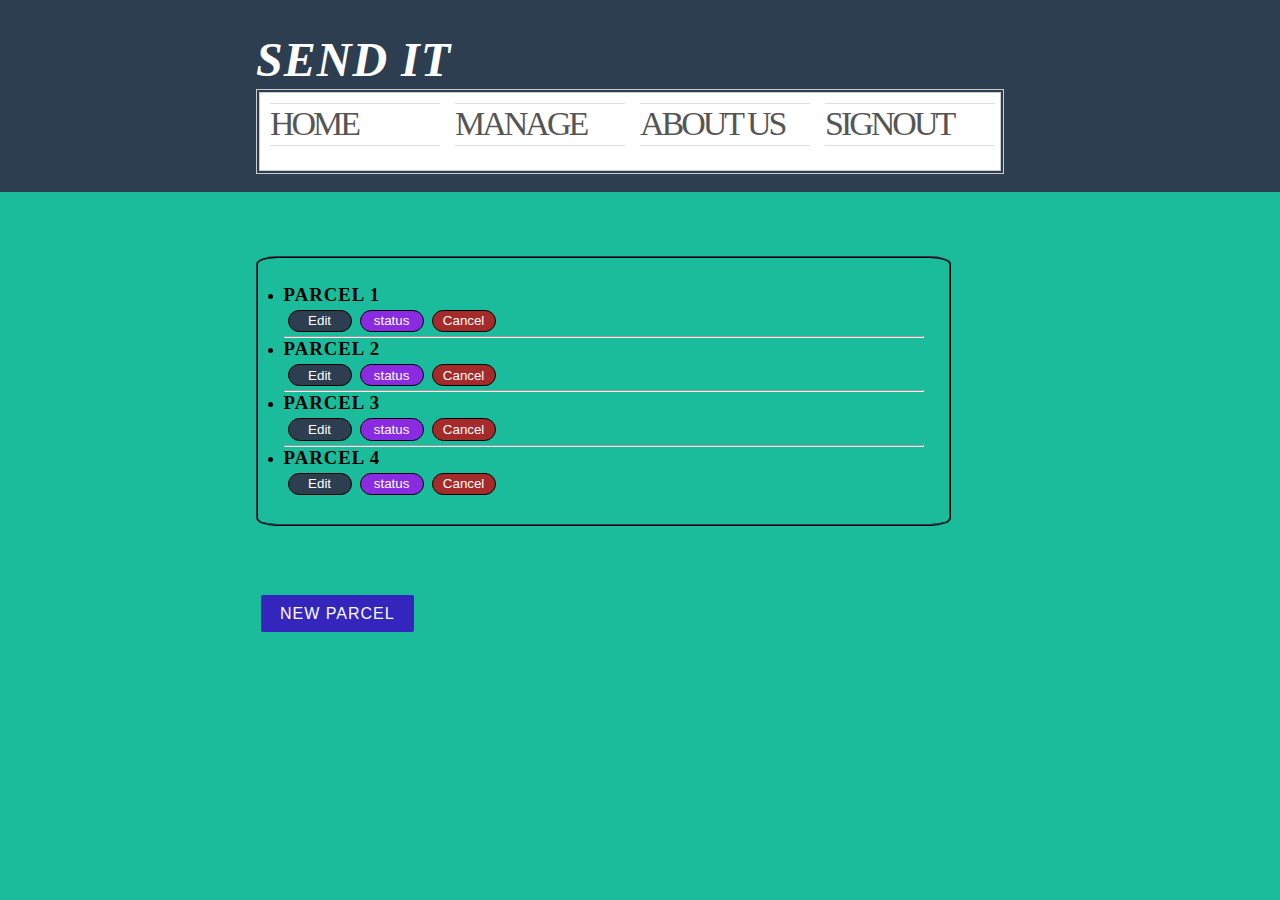
<file: index.html>
<html>
    <head>
        <title>SEND IT</title>
        <link rel="stylesheet" type="text/css" href="UI Designs/css/styles.css" />
    </head>
    <body>
        <header>
            <h2>SEND IT</h2>
            <nav>
                <div id="menu5">
                    <ul>
                        <li><a href="index.html">
                                <span class="title">Home</span>
                                <span class="text">Welcome</span>
                            </a>
                        </li>
                        <li><a href="UI Designs/manage.html">
                                <span class="title">Manage</span>
                                <span class="text">Manage my parcels</span>
                            </a>
                        </li>
                        <li><a href="">
                                <span class="title">About Us</span>
                                <span class="text">Who we are</span>
                            </a>
                        </li>
                        <li><a href="UI Designs/login.html">
                            <span class="title">Signout</span>
                            <span class="text">Log Out</span>
                            </a>
                        </li>
                    </ul>
                </div>
            </nav>
        </header>
        <div class="content">
            <ul>
                <li><h3>Parcel 1</h3><button type="button" class="edit">Edit</button><button type="button" class="status">status</button><button type="button" class="cancel">Cancel</button></li>
                <hr>
                <li><h3>Parcel 2</h3><button type="button" class="edit">Edit</button><button type="button" class="status">status</button><button type="button" class="cancel">Cancel</button></li>
                <hr>
                <li><h3>Parcel 3</h3><button type="button" class="edit">Edit</button><button type="button" class="status">status</button><button type="button" class="cancel">Cancel</button></li>
                <hr>
                <li><h3>Parcel 4</h3><button type="button" class="edit">Edit</button><button type="button" class="status">status</button><button type="button" class="cancel">Cancel</button></li>
            </ul>
        </div>
        <div class="content-button column">
            <button  class="submit-button md-trigger" data-modal="modal-1">New Parcel</button>
        </div>
        <div class="md-modal md-effect-1" id="modal-1">
            <div class="md-content">
                <h3>New Parcel Details</h3>
                <div>
                    <p>Enter the details for your new parcel</p>
                    <form class="form-data">
                        <label for="name">Name of the Reciepient</label><br >
                        <input type="text" id="name" placeholder="Reciepient Name" ><br >
                        <label for="email">Email of the Reciepient</label><br >
                        <input type="text" id="email" placeholder="Reciepient Email" ><br >
                        <label for="phone">Phone of the Reciepient</label><br >
                        <input type="text" id="phone" placeholder="Reciepient Phone" ><br >
                        <label for="dest">Destination of the Reciepient</label><br >
                        <input type="text" id="dest" placeholder="Reciepient Destination" ><br >
                        <div class="btn-group">
                            <button class="submit-button md-close" style="background-color:green">Add</button>
                            <button class="submit-button md-close" style="background-color:maroon">Cancel</button>
                        </div>
                        
                   </form>
                    
                </div>
            </div>
        </div>	
        <div class="md-overlay"></div><!-- the overlay element -->
    </body>
    <script src="UI Designs/js/classie.js"></script>
    <script src="UI Designs/js/modalEffects.js"></script>
</html>
</file>
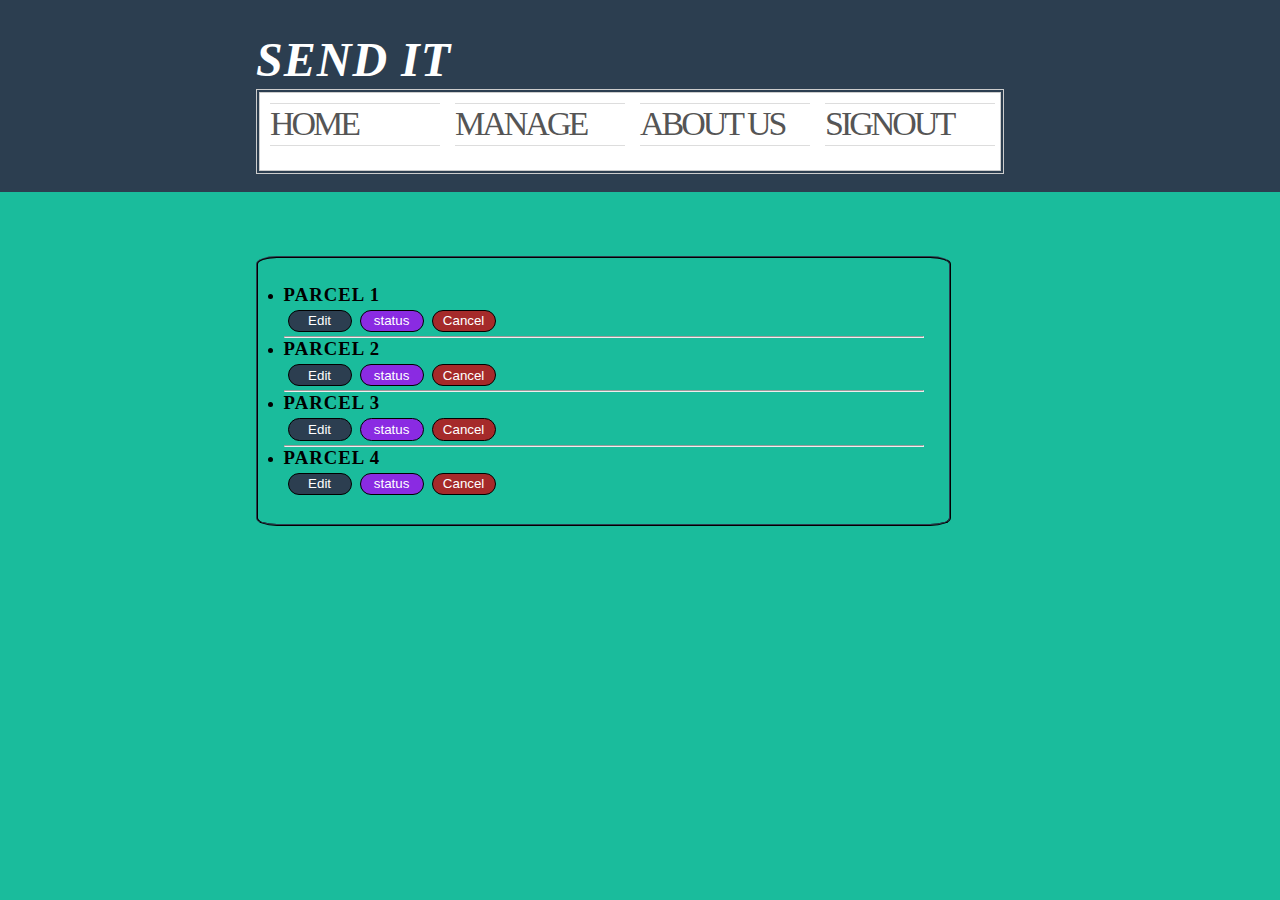
<file: UI Designs/index.html>
<html>
    <head>
        <title>SEND IT</title>
        <link rel="stylesheet" type="text/css" href="css/styles.css" />
    </head>
    <body>
        <header>
            <h2>SEND IT</h2>
            <nav>
                <div id="menu5">
                    <ul>
                        <li><a href="index.html">
                                <span class="title">Home</span>
                                <span class="text">Welcome</span>
                            </a>
                        </li>
                        <li><a href="manage.html">
                                <span class="title">Manage</span>
                                <span class="text">Manage my parcels</span>
                            </a>
                        </li>
                        <li><a href="">
                                <span class="title">About Us</span>
                                <span class="text">Who we are</span>
                            </a>
                        </li>
                        <li><a href="login.html">
                            <span class="title">Signout</span>
                            <span class="text">Log Out</span>
                            </a>
                        </li>
                    </ul>
                </div>
            </nav>
        </header>
        <div class="content">
            <ul>
                <li><h3>Parcel 1</h3><button type="button" class="edit">Edit</button><button type="button" class="status">status</button><button type="button" class="cancel">Cancel</button></li>
                <hr>
                <li><h3>Parcel 2</h3><button type="button" class="edit">Edit</button><button type="button" class="status">status</button><button type="button" class="cancel">Cancel</button></li>
                <hr>
                <li><h3>Parcel 3</h3><button type="button" class="edit">Edit</button><button type="button" class="status">status</button><button type="button" class="cancel">Cancel</button></li>
                <hr>
                <li><h3>Parcel 4</h3><button type="button" class="edit">Edit</button><button type="button" class="status">status</button><button type="button" class="cancel">Cancel</button></li>
            </ul>
            
        </div>
    </body>
</html>
</file>
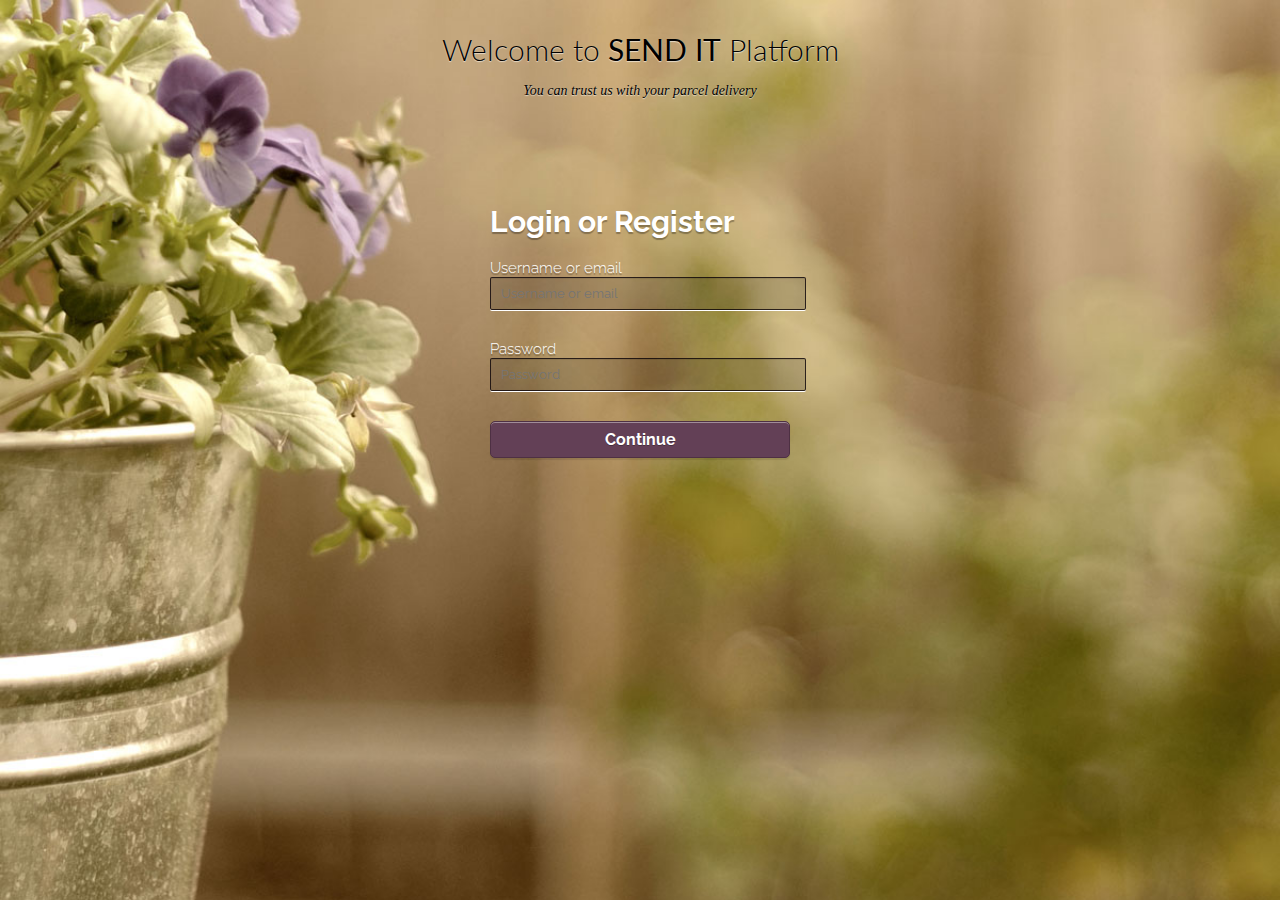
<file: UI Designs/login.html>
<!DOCTYPE html>
<html lang="en">
    <head> 
        <link rel="stylesheet" type="text/css" href="css/login.css" />

		<style>	
			@import url(http://fonts.googleapis.com/css?family=Raleway:400,700);
			body {
				background: #7f9b4e url(images/bg2.jpg) no-repeat center top;
				-webkit-background-size: cover;
				-moz-background-size: cover;
				background-size: cover;
			}
			.container > header h1,
			.container > header h2 {
				color: #fff;
				text-shadow: 0 1px 1px rgba(0,0,0,0.7);
			}
		</style>
    </head>
    <body>
        <div class="container">
			<div class="header">
				<h1>Welcome to <strong>SEND IT</strong> Platform</h1>
				<h2>You can trust us with your parcel delivery</h2>
			</div>
			<section class="main">
				<form class="form-data">
				    <h1>Login or Register</h1>
				    <p>
				        <label for="login">Username or email</label>
				        <input type="text" name="login" placeholder="Username or email" required>
				    </p>
				    <p>
				        <label for="password">Password</label>
				        <input type="password" name='password' placeholder="Password" required> 
				    </p>

				    <p>
						<a href="index.html">
							<input type="submit" name="submit"  value="Continue">
						</a>
				    </p>       
				</form>​
			</section>
			
        </div>
    </body>
</html>
</file>
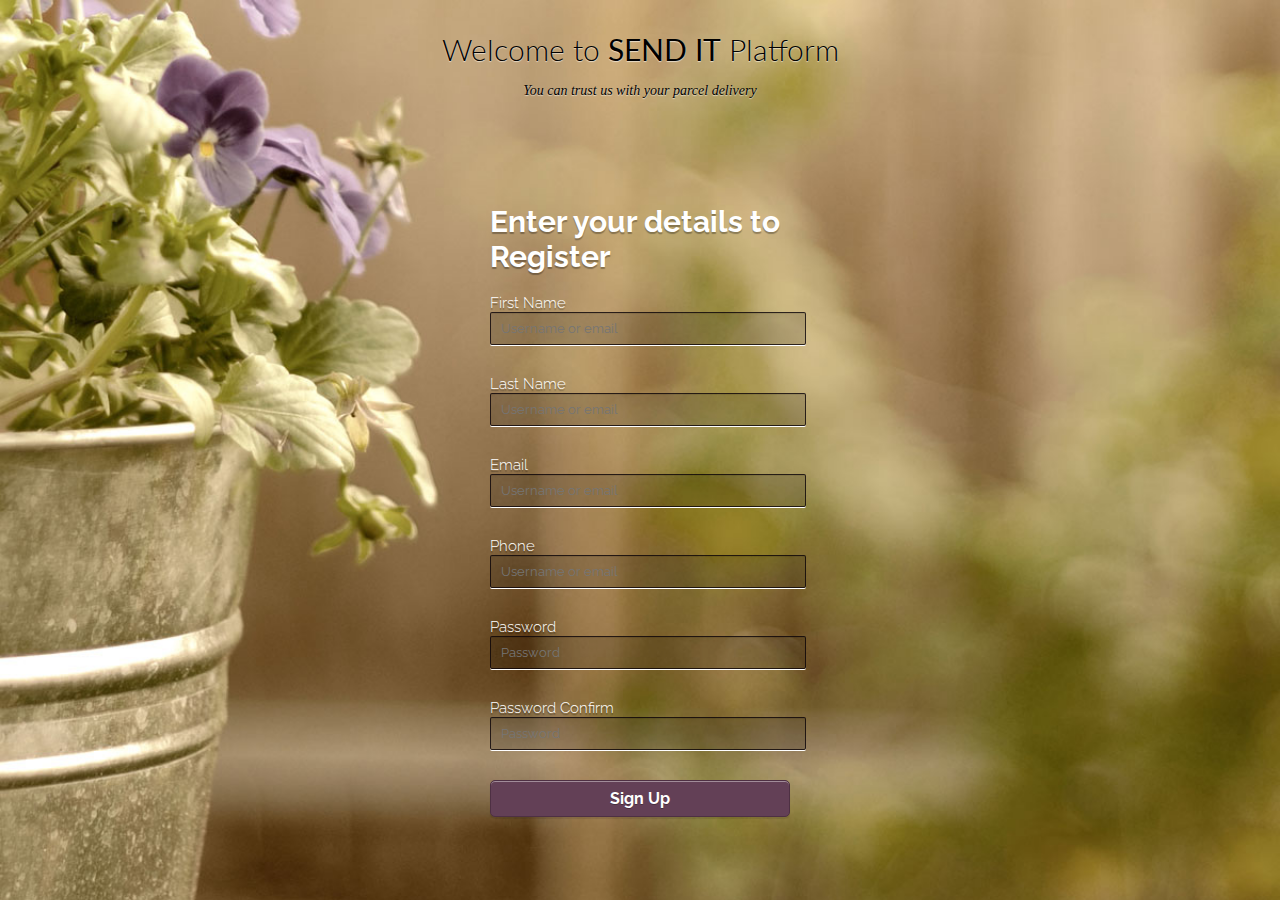
<file: UI Designs/register.html>
<!DOCTYPE html>
<html lang="en">
    <head> 
        <link rel="stylesheet" type="text/css" href="css/login.css" />

		<style>	
			@import url(http://fonts.googleapis.com/css?family=Raleway:400,700);
			body {
				background: #7f9b4e url(images/bg2.jpg) no-repeat center top;
				-webkit-background-size: cover;
				-moz-background-size: cover;
				background-size: cover;
			}
			.container > header h1,
			.container > header h2 {
				color: #fff;
				text-shadow: 0 1px 1px rgba(0,0,0,0.7);
			}
		</style>
    </head>
    <body>
        <div class="container">
			<div class="header">
				<h1>Welcome to <strong>SEND IT</strong> Platform</h1>
				<h2>You can trust us with your parcel delivery</h2>
			</div>
			<section class="main">
				<form class="form-data">
				    <h1>Enter your details to Register</h1>
				    <p>
				        <label for="login">First Name</label>
				        <input type="text" name="login" placeholder="Username or email" required>
				    </p>
				    <p>
				        <label for="login">Last Name</label>
				        <input type="text" name="login" placeholder="Username or email" required>
				    </p>
				    <p>
				        <label for="login">Email</label>
				        <input type="text" name="login" placeholder="Username or email" required>
				    </p>
				    <p>
				        <label for="login">Phone</label>
				        <input type="text" name="login" placeholder="Username or email" required>
				    </p>
				    <p>
				        <label for="password">Password</label>
				        <input type="password" name='password' placeholder="Password" required> 
				    </p>
				    <p>
				        <label for="password">Password Confirm</label>
				        <input type="password" name='password' placeholder="Password" required> 
				    </p>
				    <p>
						<a href="index.html">
							<input type="submit" name="submit"  value="Sign Up">
						</a>
				    </p>       
				</form>​
			</section>
			
        </div>
    </body>
</html>
</file>
<file: UI Designs/css/styles.css>
/* @import url(http://fonts.googleapis.com/css?family=Lato:400,700italic); */
* { padding: 0; margin: 0; }
body { background: #1abc9c; font-family:  Georgia, serif;; text-transform: uppercase; letter-spacing: 1px; }

header {
    text-align: justify;
    height: 8em;
    padding: 2em 20%;
    background: #2c3e50;
    color: #fff;
}
h2 {
    font-style: italic;
	font-family: 'Playfair Display', serif;
	font-weight: 700;
	font-size: 3em;
}
header h1,
header nav {
    display: inline-block;
}
header a {
    color: white;
}
header::after {
    content: '';
    display: inline-block;
    width: 100%;
}
#menu5 ul {
    list-style:none;
    font-family: Georgia, serif;
    font-size: 34px;
    letter-spacing: -3px;
    line-height: 1.2em;
    float:left;
    clear:both;
    margin:2 0;
    border:4px double #ccc;
}

.content {
width: 50%;
clear: both;
margin: 5% 20%;
border:2px solid #2c3e50;;
border-style: ridge;
padding: 2%;
border-radius: 3%;
}

.content-button {
    width:50%;
    clear: both;
    margin: 0 20%;
 
}
#menu5 ul li{
    float:left;
}
#menu5 ul li a{
    display:block;
    text-decoration:none;
    padding:10px 5px 5px 10px;
    color:#555;
    background-color:#fff;
    width:170px;
}
#menu5 ul li a span{
    display:block;
}
#menu5 ul li a span.title{
    border-top:1px solid #ddd;
     border-bottom:1px solid #ddd;
}
#menu5 ul li a:hover span.title{
    color:#ccc;
}
#menu5 ul li a span.text{
    padding:0px 5px;
    font-family: Georgia, serif;
    font-size: 11px;
    font-style: normal;
    font-weight: normal;
    text-transform: uppercase;
    letter-spacing: 1px;
    line-height: 1.7em;
    color:#444;
    visibility:hidden;
}
#menu5 ul li a:hover span.text{
    visibility:visible;
}
button {
    min-width: 10%;
	display: inline;
	margin: 0.3em;
	padding: 0.2em 0.2em 0.2em 0.2em;
	border: 1px solid;
    border-radius: 15px;
    cursor: pointer;
    color: #fff;
    border-color: black;
	position: relative;
}
.submit-button {
    border: none;
    padding: 0.6em 1.2em;
    background: rgb(52, 37, 189);
    color: #fff;
    font-family: 'Lato', Calibri, Arial, sans-serif;
    font-size: 1em;
    letter-spacing: 1px;
    text-transform: uppercase;
    cursor: pointer;
    display: inline-block;
    margin-right: 3em;
    border-radius: 2px;
}

.submit-button:hover {
    background: rgb(9, 2, 66);
}
.btn-group button{
    float: left;   
    margin: 1em 1em;
    padding:1em 1em 1em 1em;
}
.manage{
    background-color: aquamarine;
}
 .manage button{
	min-width: 30%;
}

.edit{
    background-color:#2c3e50;
}
.cancel{
    background-color:brown;
}
.status{
    background-color: blueviolet;
}
.submit{
    background-color: green;
}
.form-data{
        /* Size and position */
        width: 300px;
        margin: 60px auto 30px;
        padding: 10px;
        position: relative;
    
        /* Font styles */
        font-family: 'Raleway', 'Lato', Arial, sans-serif;
        color: white;
        text-shadow: 0 2px 1px rgba(0,0,0,0.3);
}
.form-data input[type="text"]
{
      /* Size and position */
      width: 100%;
      padding: 8px 4px 8px 10px;
      margin-bottom: 15px;
  
      /* Styles */
      border: 1px solid #4e3043; /* Fallback */
      border: 1px solid rgba(78,48,67, 0.8);
      background: rgba(0,0,0,0.15);
      border-radius: 2px;
      box-shadow: 
          0 1px 0 white, 
          inset 0 1px 1px rgba(105, 100, 100, 0.1);
  
      /* Font styles */
      font-family: 'Raleway', 'Lato', Arial, sans-serif;
      color: #fff;
      font-size: 13px;
}
/*---------------------
Ride Offers Modals
---------------------*/
.md-perspective,
.md-perspective body {
    height: 100%;
    overflow: hidden;
}

.md-perspective body  {
    background: #222;
    -webkit-perspective: 600px;
    -moz-perspective: 600px;
    perspective: 600px;
}

.container .rides {
    background: #e74c3c;
    min-height: 100%;
}

.md-modal {
    position: fixed;
    top: 50%;
    left: 50%;
    width: 50%;
    max-width: 630px;
    min-width: 320px;
    height: auto;
    z-index: 2000;
    visibility: hidden;
    -webkit-backface-visibility: hidden;
    -moz-backface-visibility: hidden;
    backface-visibility: hidden;
    -webkit-transform: translateX(-50%) translateY(-50%);
    -moz-transform: translateX(-50%) translateY(-50%);
    -ms-transform: translateX(-50%) translateY(-50%);
    transform: translateX(-50%) translateY(-50%);
}

.md-show {
    visibility: visible;
}

.md-overlay {
    position: fixed;
    width: 100%;
    height: 100%;
    visibility: hidden;
    top: 0;
    left: 0;
    z-index: 1000;
    opacity: 0;
    background: rgba(43, 7, 100, 0.8);
    -webkit-transition: all 0.3s;
    -moz-transition: all 0.3s;
    transition: all 0.3s;
}

.md-show ~ .md-overlay {
    opacity: 1;
    visibility: visible;
}

/* Content styles */
.md-content {
    color: #fff;
    background: #4d3ddf;
    position: relative;
    border-radius: 3px;
    margin: 0 auto;
}

.md-content h3 {
    margin: 0;
    padding: 0.4em;
    text-align: center;
    font-size: 2.4em;
    font-weight: 300;
    opacity: 0.8;
    background: rgba(0,0,0,0.1);
    border-radius: 3px 3px 0 0;
}

.md-content > div {
    padding: 15px 40px 30px;
    margin: 0;
    font-weight: 300;
    font-size: 1.15em;
}

.md-content > div p {
    margin: 0;
    padding: 10px 0;
}

.md-content > div ul {
    margin: 0;
    padding: 0 0 30px 20px;
}

.md-content > div ul li {
    padding: 5px 0;
}

.md-content button {
    display: block;
    margin: 0 auto;
    font-size: 0.8em;
}

/* Fade in and scale up effect */
.md-effect-1 .md-content {
    -webkit-transform: scale(0.7);
    -moz-transform: scale(0.7);
    -ms-transform: scale(0.7);
    transform: scale(0.7);
    opacity: 0;
    -webkit-transition: all 0.3s;
    -moz-transition: all 0.3s;
    transition: all 0.3s;
}

.md-show.md-effect-1 .md-content {
    -webkit-transform: scale(1);
    -moz-transform: scale(1);
    -ms-transform: scale(1);
    transform: scale(1);
    opacity: 1;
}
</file>
<file: UI Designs/css/login.css>
/* General Demo Style */
@import url(http://fonts.googleapis.com/css?family=Lato:300,400,700);

html { height: 100%; }

body {
    font-family: 'Lato', Calibri, Arial, sans-serif;
    background: #ddd url(../images/bg.jpg) repeat top left;
    font-weight: 300;
    font-size: 15px;
    color: #333;
    -webkit-font-smoothing: antialiased;
    overflow-y: scroll;
    overflow-x: hidden;
}

a {
	color: #555;
	text-decoration: none;
}

.container {
	width: 100%;
	position: relative;
}

.clr {
	clear: both;
	padding: 0;
	height: 0;
	margin: 0;
}

.main {
	width: 90%;
	margin: 0 auto;
	position: relative;
}

.container > .header {
	margin: 10px;
	padding: 20px 10px 10px 10px;
	position: relative;
	display: block;
	text-shadow: 1px 1px 1px rgba(0,0,0,0.2);
    text-align: center;
}

.container > .header h1 {
	font-size: 30px;
	line-height: 38px;
	margin: 0;
	position: relative;
	font-weight: 300;
	color: #000;
	text-shadow: 0 1px 1px rgba(255,255,255,0.6);
}

.container > .header h2 {
	font-size: 14px;
	font-weight: 300;
	margin: 0;
	padding: 15px 0 5px 0;
	color: #000;
	font-family: Cambria, Georgia, serif;
	font-style: italic;
	text-shadow: 0 1px 1px rgba(255,255,255,0.6);
}

/* Header Style */
.codrops-top {
	line-height: 24px;
	font-size: 11px;
	background: #fff;
	background: rgba(255, 255, 255, 0.8);
	text-transform: uppercase;
	z-index: 9999;
	position: relative;
	font-family: Cambria, Georgia, serif;
	box-shadow: 1px 0px 2px rgba(0,0,0,0.2);
}
.form-data{
        /* Size and position */
        width: 300px;
        margin: 60px auto 30px;
        padding: 10px;
        position: relative;
    
        /* Font styles */
        font-family: 'Raleway', 'Lato', Arial, sans-serif;
        color: white;
        text-shadow: 0 2px 1px rgba(0,0,0,0.3);
}
.form-data input[type="text"],
.form-data input[type="password"]
{
      /* Size and position */
      width: 100%;
      padding: 8px 4px 8px 10px;
      margin-bottom: 15px;
  
      /* Styles */
      border: 1px solid #4e3043; /* Fallback */
      border: 1px solid rgba(10, 2, 7, 0.8);
      background: rgba(0,0,0,0.15);
      border-radius: 2px;
      box-shadow: 
          0 1px 0 white, 
          inset 0 1px 1px rgba(12, 11, 11, 0.1);
  
      /* Font styles */
      font-family: 'Raleway', 'Lato', Arial, sans-serif;
      color: #fff;
      font-size: 13px;
}

.form-data input[type=submit]{
    /* Size and position */
    width: 100%;
    padding: 8px 5px;
    
    /* Styles */
    background: #634056;
    border-radius: 5px;
    border: 1px solid #4e3043;
    box-shadow: inset 0 1px rgba(255,255,255,0.4), 0 2px 1px rgba(0,0,0,0.1);
    cursor: pointer;

    /* Font styles */
    color: white;
    text-shadow: 0 1px 0 rgba(0,0,0,0.3);
    font-size: 16px;
    font-weight: bold;
    font-family: 'Raleway', 'Lato', Arial, sans-serif;
}
.form-data input[type=submit]:hover {
    box-shadow: 
        inset 0 1px rgba(255,255,255,0.2), 
        inset 0 20px 30px rgba(99,64,86,0.5);
}
/* Fallback */
.no-boxshadow .form-data input[type=submit]:hover {
    background: #070706;
}

.form-data label:hover ~ input {
    border-color: rgb(24, 17, 17);
}

.no-placeholder .form-data label {
    display: block;
}
</file>
